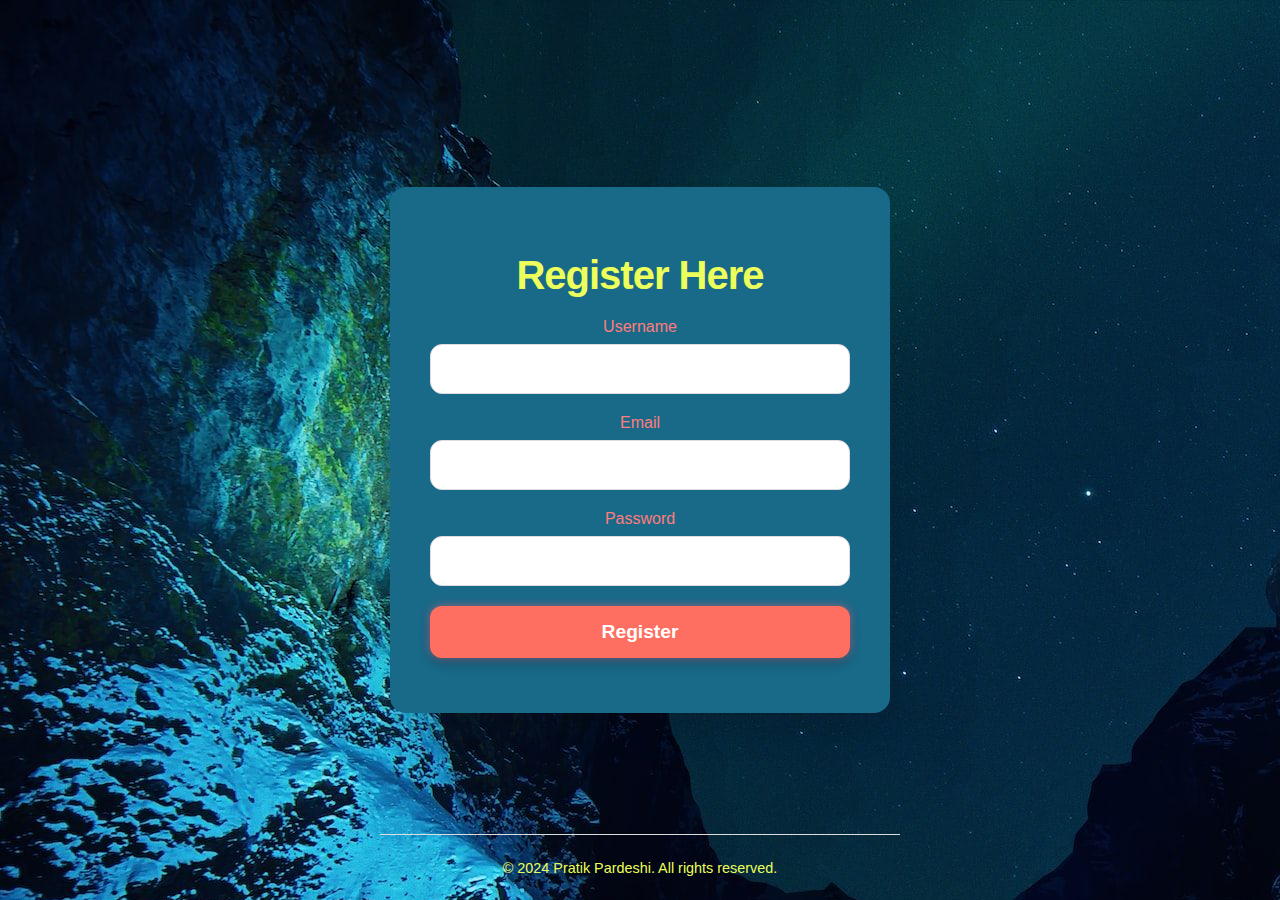
<file: index.html>
<!DOCTYPE html>
<html lang="en">
<head>
    <meta charset="UTF-8">
    <meta name="viewport" content="width=device-width, initial-scale=1.0">
    <title>Registration</title>
    <link rel="stylesheet" href="styles.css">
</head>
<body>
    <div class="container">
        <h1>Register Here</h1>
        <form id="registrationForm">
            <div class="form-group">
                <label for="username">Username</label>
                <input type="text" id="username" name="username" required>
            </div>
            <div class="form-group">
                <label for="email">Email</label>
                <input type="email" id="email" name="email" required>
            </div>
            <div class="form-group">
                <label for="password">Password</label>
                <input type="password" id="password" name="password" required>
            </div>
            <button type="submit">Register</button>
            <p id="message"></p>
        </form>
    </div>
    <footer>
        <p>&copy; 2024 Pratik Pardeshi. All rights reserved.</p>
    </footer>
    <script src="scripts.js"></script>
</body>
</html>
</file>
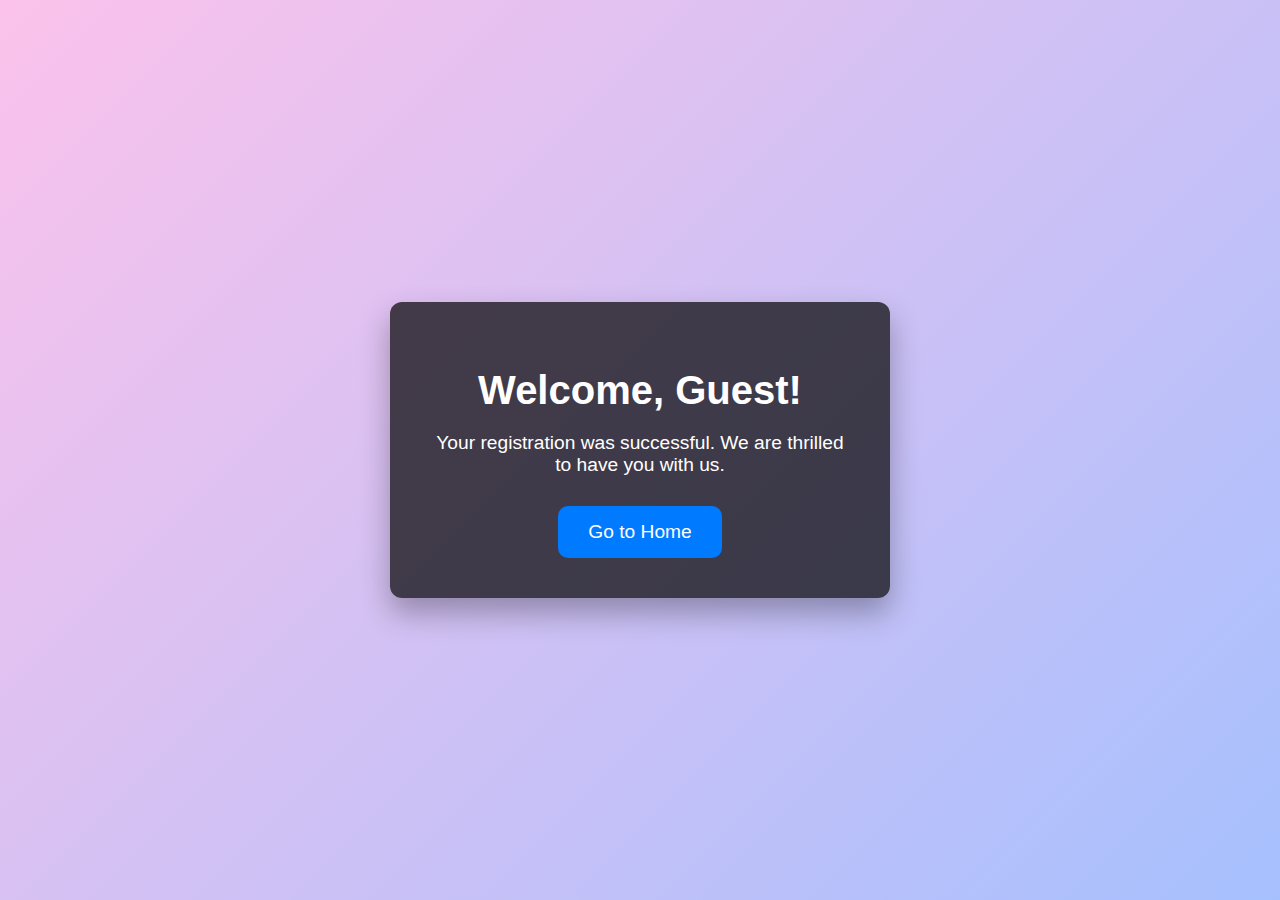
<file: welcome.html>
<!DOCTYPE html>
<html lang="en">
<head>
    <meta charset="UTF-8">
    <meta name="viewport" content="width=device-width, initial-scale=1.0">
    <title>Welcome</title>
    <link rel="stylesheet" href="welcome.css">
</head>
<body>
    <div class="container">
        <h1>Welcome, <span id="username"></span>!</h1>
        <p>Your registration was successful. We are thrilled to have you with us.</p>
        <a href="index.html" class="btn">Go to Home</a>
    </div>
    <script>
        // Get the username from the URL
        const urlParams = new URLSearchParams(window.location.search);
        const username = urlParams.get('username');
        document.getElementById('username').textContent = username || "Guest";
    </script>
</body>
</html>
</file>
<file: styles.css>
/* Global Variables */
:root {
    --primary-color: #ff6f61; /* Vibrant Coral */
    --secondary-color: #4a90e2; /* Bright Blue */
    --accent-color: #00c8a8; /* Fresh Teal */
    --background-gradient: linear-gradient(135deg, #f5f7fa, #e3eaf1);
    --background-image: url('https://www.transparenttextures.com/patterns/white-diamonds.png');
    --text-color: #ecff5a;
    --input-border: #ddd;
    --input-focus-border: var(--secondary-color);
    --button-background: var(--primary-color);
    --button-hover-background: #e55b5b; /* Darker Coral */
    --button-active-background: #d44d4d; /* Even Darker Coral */
    --glow-color: rgba(255, 105, 135, 0.6); /* Glowing Coral */
    --shadow-light: rgba(0, 0, 0, 0.1);
    --shadow-dark: rgba(0, 0, 0, 0.2);
}

/* Global Styles */
body {
    font-family: 'Roboto', sans-serif;
    background: var(--background-gradient), var(--background-image);
    background-blend-mode: overlay;
    display: flex;
    justify-content: center;
    align-items: center;
    height: 100vh;
    margin: 0;
    color: var(--text-color);
    overflow: hidden; /* Prevents scrollbars */
    background-image: url(1.jpg);
}

.container {
    background: #196988;
    padding: 40px;
    border-radius: 16px;
    box-shadow: 0 20px 30px var(--shadow-light);
    width: 100%;
    max-width: 500px;
    box-sizing: border-box;
    text-align: center;
    position: relative;
    z-index: 1;
    transform: scale(1);
    transition: transform 0.3s ease-in-out;
}

.container:hover {
    transform: scale(1.02);
}

h1 {
    font-size: 2.5em;
    margin-bottom: 20px;
    color: var(--text-color);
    font-weight: 700;
    letter-spacing: -1px;
}

.form-group {
    margin-bottom: 20px;
}

label {
    display: block;
    margin-bottom: 8px;
    font-weight: 500;
    color: #ff7d7d;
}

input {
    width: 100%;
    padding: 15px;
    border: 1px solid var(--input-border);
    border-radius: 12px;
    font-size: 1em;
    transition: border-color 0.3s ease, box-shadow 0.3s ease;
    box-sizing: border-box;
}

input:focus {
    border-color: var(--input-focus-border);
    box-shadow: 0 0 10px var(--input-focus-border);
    outline: none;
}

button {
    width: 100%;
    padding: 15px;
    border: none;
    border-radius: 12px;
    background-color: var(--button-background);
    color: #ffffff;
    font-size: 1.2em;
    font-weight: 600;
    cursor: pointer;
    transition: background-color 0.3s ease, transform 0.3s ease, box-shadow 0.3s ease;
    box-shadow: 0 6px 12px var(--shadow-dark), 0 0 8px var(--glow-color);
}

button:hover {
    background-color: var(--button-hover-background);
    transform: translateY(-3px);
    box-shadow: 0 6px 12px var(--shadow-dark), 0 0 12px var(--glow-color);
}

button:active {
    background-color: var(--button-active-background);
    transform: translateY(1px);
    box-shadow: 0 6px 12px var(--shadow-dark), 0 0 10px var(--glow-color);
}

a {
    color: var(--secondary-color);
    text-decoration: none;
    font-weight: 500;
    transition: color 0.3s ease, text-shadow 0.3s ease;
}

a:hover {
    color: var(--primary-color);
    text-shadow: 0 0 10px var(--glow-color);
}

#message {
    color: #dc3545;
    margin-top: 15px;
    font-size: 0.9em;
    font-weight: 500;
}

/* Footer Styles */
footer {
    position: absolute;
    bottom: 0;
    left: 50%;
    transform: translateX(-50%);
    padding: 10px;
    font-size: 0.9em;
    color: var(--text-color);
    text-align: center;
    background: none;
    border-top: 1px solid var(--input-border);
    width: 100%;
    max-width: 500px;
}

/* Responsive Styles */
@media (max-width: 600px) {
    .container {
        padding: 20px;
        border-radius: 12px;
        box-shadow: 0 15px 25px var(--shadow-light);
    }

    h1 {
        font-size: 2em;
    }

    button {
        font-size: 1em;
    }

    footer {
        font-size: 0.8em;
        background-color: transparent;
    }
}
</file>
<file: welcome.css>
body {
    font-family: 'Helvetica Neue', Arial, sans-serif;
    background: linear-gradient(135deg, #fbc2eb, #a6c0fe);
    display: flex;
    justify-content: center;
    align-items: center;
    height: 100vh;
    margin: 0;
    color: #fff;
}

.container {
    background: rgba(0, 0, 0, 0.7);
    padding: 40px;
    border-radius: 12px;
    box-shadow: 0 15px 30px rgba(0, 0, 0, 0.3);
    width: 100%;
    max-width: 500px;
    text-align: center;
    box-sizing: border-box;
}

h1 {
    font-size: 2.5em;
    margin-bottom: 15px;
}

p {
    font-size: 1.2em;
    margin-bottom: 30px;
}

.btn {
    display: inline-block;
    padding: 15px 30px;
    font-size: 1.2em;
    color: #fff;
    background-color: #007bff;
    text-decoration: none;
    border-radius: 10px;
    transition: background-color 0.3s ease-in-out, transform 0.3s ease-in-out;
}

.btn:hover {
    background-color: #0056b3;
    transform: translateY(-2px);
}

.btn:active {
    background-color: #004494;
    transform: translateY(0);
}
</file>
